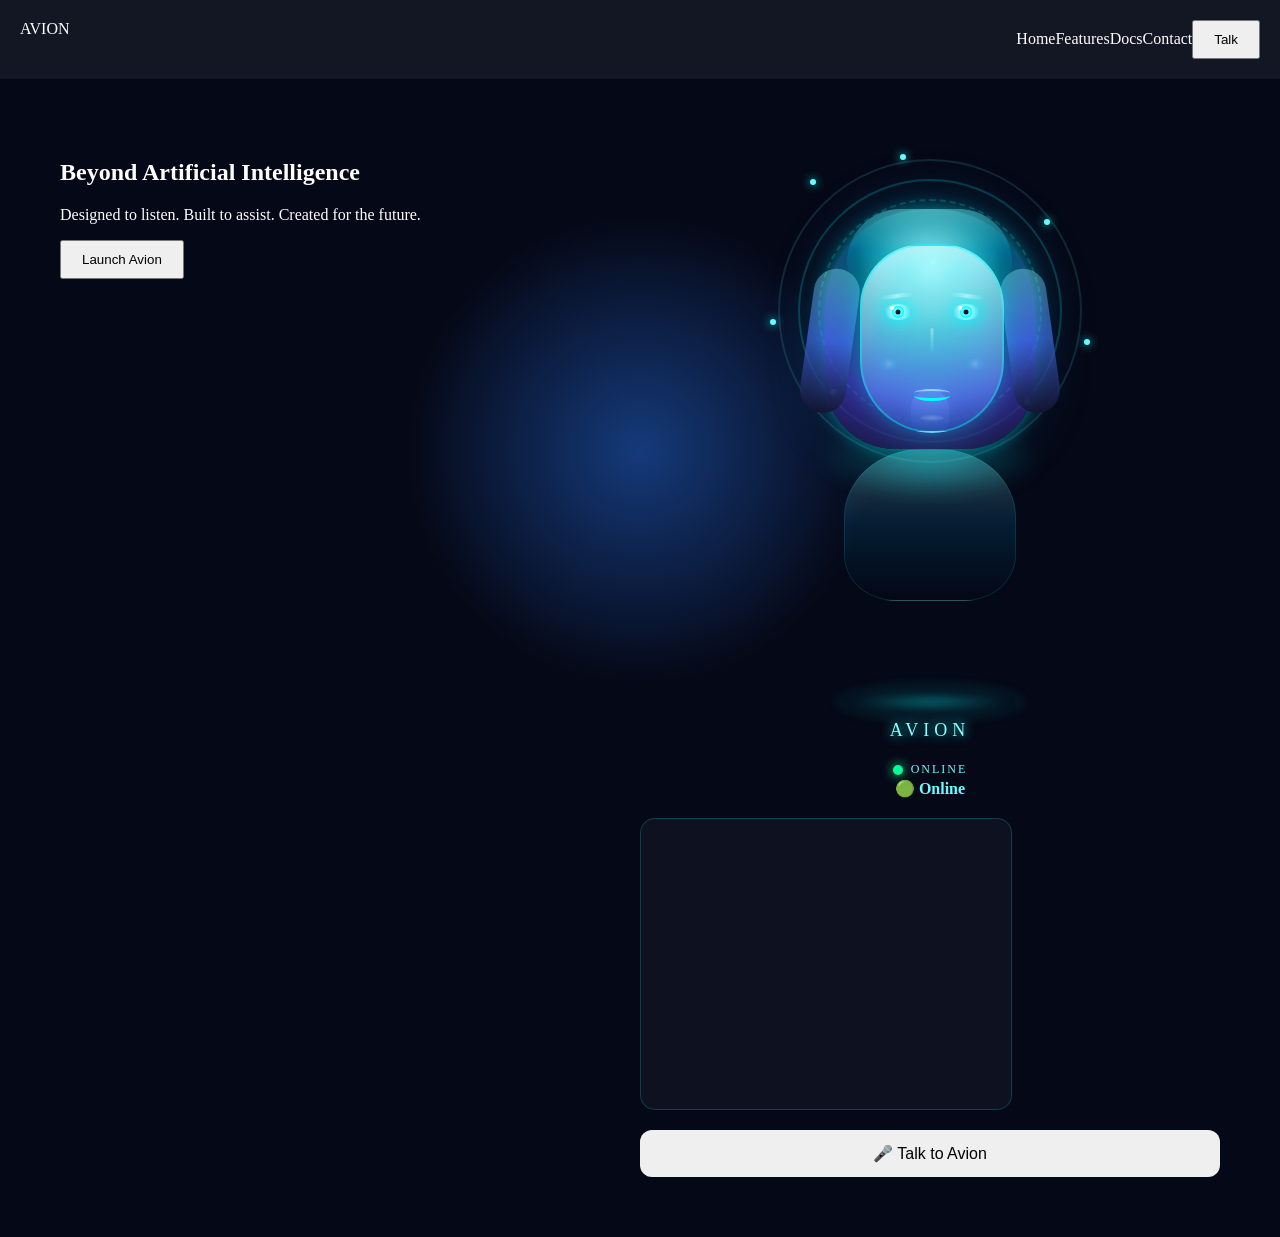
<file: frontend/index.html>
<!doctype html>
<html>

<head>
    <meta charset="utf-8">
    <meta name="viewport" content="width=device-width, initial-scale=1">

    <title>Avion</title>

    <link rel="stylesheet" href="css/style.css">
    <link rel="stylesheet" href="css/avatar.css">
</head>

<body>
    <div class="bg"></div>
    <div class="container">


        <nav>
            <div class='logo'>AVION</div>
            <div class='menu'><a>Home</a><a>Features</a><a>Docs</a><a>Contact</a><button>Talk</button></div>
        </nav>
        <main class='hero'>
            <section>

                <h1>Beyond Artificial Intelligence</h1>

                <p>
                    Designed to listen.
                    Built to assist.
                    Created for the future.
                </p>

                <button class="primary">
                    Launch Avion
                </button>

            </section>
            <aside>
                <div id="avatar-container"></div>

                <div id="status" class="status">
                    🟢 Online
                </div>

                <div id="conversation" class="conversation">

                </div>

                <button id="talkBtn" class="talk-btn">
                    🎤 Talk to Avion
                </button>

            </aside>
        </main>
    </div>

    <script src="js/api.js"></script>
    <script src="js/avatar.js"></script>
    <script src="js/speech.js"></script>
    <script src="js/app.js"></script>

    <script>
        fetch("components/avatar.html")
    .then(r => r.text())
    .then(html => {

        document.getElementById("avatar-container").innerHTML = html;

        if (typeof initAvatar === "function") {
            initAvatar();
        }

    });
    </script>
</body>

</html>
</file>
<file: frontend/css/style.css>
body {
    margin: 0;
    background: #050816;
    color: #fff;
    font-family: Segoe UI
}

.bg {
    position: fixed;
    inset: 0;
    background: radial-gradient(circle, #153a7a, transparent 30%), #050816;

    z-index: -1;
    pointer-events: none;
}

.hero {
    display: grid;
    grid-template-columns: 1fr 1fr;
    padding: 60px
}

.card {
    background: rgba(255, 255, 255, .08);
    padding: 20px;
    border-radius: 20px
}

.avatar {
    width: 220px;
    height: 220px;
    border-radius: 50%;
    margin: auto;
    background: radial-gradient(#00d4ff, #6c63ff, #111)
}

nav {
    display: flex;
    justify-content: space-between;
    padding: 20px;
    background: rgba(255, 255, 255, .06)
}

button {
    padding: 10px 20px
}

.wave {
    height: 8px;
    width: 220px;
    background: #00d4ff
}
.status{
    margin-top:20px;
    color:#66ffff;
    font-weight:bold;
    text-align:center;
}

.conversation{

    margin-top:20px;

    width:340px;
    height:260px;

    overflow-y:auto;

    border:1px solid rgba(0,255,255,.2);

    background:rgba(255,255,255,.04);

    border-radius:15px;

    padding:15px;

}

.msg{

    margin-bottom:12px;

    color:white;

    line-height:1.6;

    font-size:15px;

}

.user{

    color:#00ffd5;

}

.avion{

    color:#87cfff;

}

.talk-btn{

    margin-top:20px;

    width:100%;

    padding:14px;

    cursor:pointer;

    border:none;

    border-radius:12px;

    font-size:16px;

}
</file>
<file: frontend/css/avatar.css>
/* ==========================================================
   AVION Premium Avatar V2.1
   Part 2
========================================================== */

/* --------------------------
   Avatar Root
---------------------------*/

.avion-avatar{

    position:relative;

    width:360px;
    height:620px;

    margin:auto;

    display:flex;
    justify-content:flex-start;
    align-items:center;
    flex-direction:column;

    animation:avatarFloat 5s ease-in-out infinite;

}

/* --------------------------
   Background Glow
---------------------------*/

.avatar-glow{

    position:absolute;

    width:280px;
    height:280px;

    top:35px;

    border-radius:50%;

    background:
        radial-gradient(circle,
        rgba(0,255,255,.25),
        rgba(0,180,255,.10),
        transparent 75%);

    filter:blur(20px);

    animation:glowPulse 4s ease-in-out infinite;

}

/* --------------------------
   Energy Rings
---------------------------*/

.ring{

    position:absolute;

    border-radius:50%;

    border:2px solid rgba(0,255,255,.28);

    pointer-events:none;

}

.ring-1{

    width:260px;
    height:260px;

    top:40px;

    animation:ringRotate 18s linear infinite;

}

.ring-2{

    width:220px;
    height:220px;

    top:60px;

    border-style:dashed;

    animation:ringReverse 12s linear infinite;

}

.ring-3{

    width:300px;
    height:300px;

    top:20px;

    border-color:rgba(100,255,255,.18);

    animation:ringRotate 30s linear infinite;

}

/* --------------------------
   Floating Particles
---------------------------*/

.particles span{

    position:absolute;

    width:6px;
    height:6px;

    border-radius:50%;

    background:#66ffff;

    box-shadow:0 0 10px cyan;

    animation:particleFloat 7s linear infinite;

}

.particles span:nth-child(1){left:60px;top:40px;}
.particles span:nth-child(2){right:60px;top:80px;}
.particles span:nth-child(3){left:20px;top:180px;}
.particles span:nth-child(4){right:20px;top:200px;}
.particles span:nth-child(5){left:150px;top:15px;}
.particles span:nth-child(6){left:80px;top:250px;}
.particles span:nth-child(7){right:80px;top:260px;}
.particles span:nth-child(8){left:180px;top:120px;}

/* --------------------------
   Head
---------------------------*/

.head{

    position:relative;

    width:190px;
    height:260px;

    margin-top:70px;

}

/* --------------------------
   Hair Container
---------------------------*/

.hair{

    position:absolute;

    inset:0;

}

/* --------------------------
   Hair Back
---------------------------*/

.hair-back{

    position:absolute;

    width:210px;
    height:240px;

    left:-10px;

    border-radius:100px 100px 70px 70px;

    background:
        radial-gradient(circle at 50% 20%,
            rgba(140,255,255,.65),
            rgba(0,220,255,.35),
            rgba(90,70,255,.55),
            rgba(20,20,50,.96));

    box-shadow:
        0 0 18px rgba(0,255,255,.45),
        0 0 60px rgba(0,180,255,.18);

}

/* --------------------------
   Left Hair Strand
---------------------------*/

.hair-left{

    position:absolute;

    left:-18px;

    top:60px;

    width:46px;
    height:145px;

    border-radius:40px;

    background:
        linear-gradient(
            180deg,
            rgba(140,255,255,.35),
            rgba(70,120,255,.60),
            rgba(20,20,50,.95)
        );

    transform:rotate(8deg);

}

/* --------------------------
   Right Hair Strand
---------------------------*/

.hair-right{

    position:absolute;

    right:-18px;

    top:60px;

    width:46px;
    height:145px;

    border-radius:40px;

    background:
        linear-gradient(
            180deg,
            rgba(140,255,255,.35),
            rgba(70,120,255,.60),
            rgba(20,20,50,.95)
        );

    transform:rotate(-8deg);

}

/* --------------------------
   Front Hair
---------------------------*/

.hair-front{

    position:absolute;

    width:165px;
    height:80px;

    left:12px;

    top:0;

    border-radius:90px 90px 45px 45px;

    background:
        linear-gradient(
            180deg,
            rgba(120,255,255,.40),
            rgba(0,180,255,.20),
            transparent
        );

}

/* --------------------------
   Hair Highlight
---------------------------*/

.hair-highlight{

    position:absolute;

    width:150px;
    height:55px;

    left:20px;
    top:10px;

    border-radius:50%;

    background:
        radial-gradient(
            ellipse,
            rgba(255,255,255,.40),
            rgba(0,255,255,.15),
            transparent
        );

    filter:blur(8px);

}

/* --------------------------
   Face
---------------------------*/

.face{

    position:absolute;

    top:35px;
    left:25px;

    width:140px;
    height:185px;

    border-radius:72px 72px 82px 82px;

    background:
        linear-gradient(
            180deg,
            rgba(210,255,255,.70),
            rgba(0,180,255,.18)
        );

    backdrop-filter:blur(12px);

    border:2px solid rgba(0,255,255,.40);

    box-shadow:
        0 0 25px rgba(0,255,255,.35);

}

/* --------------------------
   Neck
---------------------------*/

.neck{

    position:absolute;

    width:38px;
    height:48px;

    left:50%;

    transform:translateX(-50%);

    top:250px;

    border-radius:20px;

    background:
        linear-gradient(
            180deg,
            rgba(200,255,255,.45),
            rgba(0,180,255,.18)
        );

}

/* --------------------------
   Shoulders
---------------------------*/

.shoulders{

    position:absolute;

    width:220px;
    height:70px;

    top:285px;

    left:50%;

    transform:translateX(-50%);

    border-radius:50%;

    background:
        radial-gradient(
            ellipse,
            rgba(0,255,255,.28),
            transparent 75%
        );

    filter:blur(10px);

}

/* --------------------------
   Animations
---------------------------*/

@keyframes avatarFloat{

    50%{

        transform:translateY(-8px);

    }

}

@keyframes glowPulse{

    50%{

        transform:scale(1.08);

        opacity:.9;

    }

}

@keyframes ringRotate{

    from{

        transform:rotate(0deg);

    }

    to{

        transform:rotate(360deg);

    }

}

@keyframes ringReverse{

    from{

        transform:rotate(360deg);

    }

    to{

        transform:rotate(0deg);

    }

}

@keyframes particleFloat{

    0%{

        transform:translateY(0);

        opacity:0;

    }

    50%{

        opacity:1;

    }

    100%{

        transform:translateY(-70px);

        opacity:0;

    }

}
/* ==========================================================
   AVION Premium Avatar V2.1
   Part 3
   Face Details
==========================================================*/

/* ==========================
   Forehead Glow
==========================*/

.forehead-glow{

    position:absolute;

    width:70px;
    height:28px;

    left:50%;
    top:12px;

    transform:translateX(-50%);

    border-radius:50%;

    background:
        radial-gradient(
            ellipse,
            rgba(255,255,255,.45),
            rgba(0,255,255,.18),
            transparent
        );

    filter:blur(8px);

}

/* ==========================
   Eyes
==========================*/

.eyes{

    position:absolute;

    top:58px;

    width:100%;

}

.eye{

    position:absolute;

    width:28px;
    height:16px;

    border-radius:50%;

    background:
        radial-gradient(
            circle,
            rgba(255,255,255,.9),
            rgba(120,255,255,.8),
            rgba(0,180,255,.45)
        );

    overflow:hidden;

    box-shadow:
        0 0 15px cyan,
        0 0 35px rgba(0,255,255,.35);

    animation:blink 6s infinite;

}

.left-eye{

    left:22px;

}

.right-eye{

    right:22px;

}

/* ==========================
   Iris
==========================*/

.iris{

    position:absolute;

    left:50%;
    top:50%;

    transform:translate(-50%,-50%);

    width:12px;
    height:12px;

    border-radius:50%;

    background:
        radial-gradient(
            circle,
            #dfffff,
            #00ffff 65%,
            #0077ff
        );

}

/* ==========================
   Pupil
==========================*/

.pupil{

    position:absolute;

    left:50%;
    top:50%;

    transform:translate(-50%,-50%);

    width:5px;
    height:5px;

    border-radius:50%;

    background:#001122;

}

/* ==========================
   Eye Reflection
==========================*/

.eye-light{

    position:absolute;

    width:4px;
    height:4px;

    top:2px;
    left:6px;

    border-radius:50%;

    background:white;

    box-shadow:0 0 8px white;

}

/* ==========================
   Eyebrows
==========================*/

.eyebrow{

    position:absolute;

    width:34px;
    height:4px;

    background:
        linear-gradient(
            90deg,
            rgba(0,255,255,.1),
            rgba(255,255,255,.45),
            rgba(0,255,255,.1)
        );

    border-radius:10px;

}

.left-brow{

    left:18px;
    top:48px;

    transform:rotate(-8deg);

}

.right-brow{

    right:18px;
    top:48px;

    transform:rotate(8deg);

}

/* ==========================
   Nose
==========================*/

.nose{

    position:absolute;

    left:50%;
    top:82px;

    transform:translateX(-50%);

    width:3px;
    height:24px;

    border-radius:5px;

    background:
        linear-gradient(
            180deg,
            rgba(255,255,255,.35),
            rgba(0,255,255,.15)
        );

}

/* ==========================
   Cheeks
==========================*/

.cheek{

    position:absolute;

    width:18px;
    height:12px;

    border-radius:50%;

    background:
        radial-gradient(
            circle,
            rgba(255,255,255,.18),
            rgba(0,255,255,.08),
            transparent
        );

}

.left-cheek{

    left:18px;
    top:112px;

}

.right-cheek{

    right:18px;
    top:112px;

}

/* ==========================
   Mouth
==========================*/

.mouth{

    position:absolute;

    left:50%;
    bottom:30px;

    transform:translateX(-50%);

    width:36px;
    height:12px;

}

.upper-lip{

    position:absolute;

    width:36px;
    height:6px;

    border-top:2px solid rgba(180,255,255,.6);

    border-radius:50%;

}

.lower-lip{

    position:absolute;

    bottom:0;

    width:36px;
    height:8px;

    border-bottom:3px solid cyan;

    border-radius:50%;

}

/* Speaking */

.avion-avatar.speaking .lower-lip{

    animation:lipTalk .18s infinite alternate;

}

/* ==========================
   Chin
==========================*/

.chin{

    position:absolute;

    bottom:10px;

    left:50%;

    transform:translateX(-50%);

    width:24px;
    height:6px;

    border-radius:50%;

    background:
        radial-gradient(
            ellipse,
            rgba(255,255,255,.22),
            transparent
        );

}

/* ==========================
   Torso
==========================*/

.torso{

    position:absolute;

    top:310px;

    left:50%;

    transform:translateX(-50%);

    width:170px;
    height:150px;

    border-radius:45% 45% 30% 30%;

    background:
        linear-gradient(
            180deg,
            rgba(200,255,255,.22),
            rgba(0,180,255,.12),
            transparent
        );

    border:1px solid rgba(0,255,255,.12);

    backdrop-filter:blur(10px);

}

/* ==========================
   Projection Base
==========================*/

.projection-base{

    position:absolute;

    bottom:48px;

    width:170px;
    height:18px;

    border-radius:50%;

    background:
        radial-gradient(
            ellipse,
            rgba(0,255,255,.45),
            transparent 75%
        );

    filter:blur(5px);

}

.projection-light{

    position:absolute;

    inset:-8px;

    border-radius:50%;

    border:2px solid rgba(0,255,255,.28);

}

/* ==========================
   Name
==========================*/

.avatar-name{

    position:absolute;

    bottom:18px;

    font-size:18px;

    letter-spacing:5px;

    color:#88ffff;

    text-shadow:
        0 0 12px cyan;

}

/* ==========================
   Status
==========================*/

.avatar-status{

    position:absolute;

    bottom:-18px;

    display:flex;

    align-items:center;

    gap:8px;

    font-size:12px;

    letter-spacing:2px;

    color:#66ffff;

}

.status-dot{

    width:10px;
    height:10px;

    border-radius:50%;

    background:#00ff99;

    box-shadow:
        0 0 12px #00ff99;

}

/* ==========================
   Animations
==========================*/

@keyframes blink{

    0%,95%,100%{

        transform:scaleY(1);

    }

    97%{

        transform:scaleY(.08);

    }

}

@keyframes lipTalk{

    from{

        transform:scaleY(1);

    }

    to{

        transform:scaleY(2.2);

    }

}
/* ==========================================================
   AVION Premium Avatar V2.1
   Part 4 - Cinematic Animations
==========================================================*/

/* ==========================
   Whole Avatar Floating
==========================*/

.avion-avatar{

    animation:
        avatarFloat 5s ease-in-out infinite,
        avatarGlow 4s ease-in-out infinite;

}

/* ==========================
   Head Breathing
==========================*/

.head{

    transform-origin:center bottom;

    animation:headBreath 5s ease-in-out infinite;

}

/* ==========================
   Hair Floating
==========================*/

.hair{

    animation:hairFlow 4s ease-in-out infinite;

}

.hair-left{

    transform-origin:top center;

    animation:leftHair 3.8s ease-in-out infinite;

}

.hair-right{

    transform-origin:top center;

    animation:rightHair 3.8s ease-in-out infinite;

}

/* ==========================
   Hair Highlight
==========================*/

.hair-highlight{

    animation:hairShine 3s linear infinite;

}

/* ==========================
   Face Glass Shimmer
==========================*/

.face{

    overflow:hidden;

}

.face::after{

    content:"";

    position:absolute;

    top:-40%;

    left:-60%;

    width:70%;

    height:180%;

    background:

        linear-gradient(
            90deg,
            transparent,
            rgba(255,255,255,.18),
            transparent
        );

    transform:rotate(18deg);

    animation:glassSweep 5s linear infinite;

}

/* ==========================
   Energy Rings
==========================*/

.ring{

    opacity:.7;

}

.ring-1{

    animation:
        ringRotate 16s linear infinite,
        ringPulse 3s ease-in-out infinite;

}

.ring-2{

    animation:
        ringReverse 12s linear infinite,
        ringPulse 2.5s ease-in-out infinite;

}

.ring-3{

    animation:
        ringRotate 28s linear infinite,
        ringPulse 4s ease-in-out infinite;

}

/* ==========================
   Projection Base
==========================*/

.projection-base{

    animation:basePulse 2.2s ease-in-out infinite;

}

/* ==========================
   Torso
==========================*/

.torso{

    animation:torsoGlow 4s ease-in-out infinite;

}

/* ==========================
   Avatar Glow
==========================*/

.avatar-glow{

    animation:glowPulse 4s ease-in-out infinite;

}

/* ==========================
   Listening State
==========================*/

.avion-avatar.listening{

    filter:

        drop-shadow(0 0 18px cyan)

        drop-shadow(0 0 35px #00ffff);

}

.avion-avatar.listening .avatar-glow{

    animation:listenGlow .8s ease-in-out infinite;

}

/* ==========================
   Speaking State
==========================*/

.avion-avatar.speaking .avatar-glow{

    animation:speakingGlow .35s linear infinite;

}

.avion-avatar.speaking .ring{

    border-color:

        rgba(120,255,255,.7);

}

/* ==========================
   Thinking State
==========================*/

.avion-avatar.thinking{

    filter:hue-rotate(25deg);

}

.avion-avatar.thinking .ring{

    animation-duration:5s;

}

/* ==========================
   Particles
==========================*/

.particles span{

    animation:

        particleFloat 6s linear infinite,

        particleBlink 2s ease-in-out infinite;

}

.particles span:nth-child(2){animation-delay:.5s;}
.particles span:nth-child(3){animation-delay:1s;}
.particles span:nth-child(4){animation-delay:1.5s;}
.particles span:nth-child(5){animation-delay:2s;}
.particles span:nth-child(6){animation-delay:2.5s;}
.particles span:nth-child(7){animation-delay:3s;}
.particles span:nth-child(8){animation-delay:3.5s;}

/* ==========================
   Keyframes
==========================*/

@keyframes avatarGlow{

    50%{

        filter:

            drop-shadow(0 0 12px cyan)

            drop-shadow(0 0 30px rgba(0,255,255,.45));

    }

}

@keyframes headBreath{

    50%{

        transform:

            translateY(-4px)

            scale(1.01);

    }

}

@keyframes hairFlow{

    50%{

        transform:

            translateY(-2px);

    }

}

@keyframes leftHair{

    50%{

        transform:

            rotate(6deg);

    }

}

@keyframes rightHair{

    50%{

        transform:

            rotate(-6deg);

    }

}

@keyframes hairShine{

    from{

        filter:brightness(1);

    }

    50%{

        filter:

            brightness(1.35)

            drop-shadow(0 0 10px cyan);

    }

    to{

        filter:brightness(1);

    }

}

@keyframes glassSweep{

    from{

        left:-70%;

    }

    to{

        left:160%;

    }

}

@keyframes ringPulse{

    50%{

        transform:scale(1.03);

        opacity:1;

    }

}

@keyframes basePulse{

    50%{

        transform:scaleX(1.08);

        opacity:.9;

    }

}

@keyframes torsoGlow{

    50%{

        box-shadow:

            0 0 30px rgba(0,255,255,.18);

    }

}

@keyframes speakingGlow{

    50%{

        filter:

            brightness(1.45);

    }

}

@keyframes listenGlow{

    50%{

        transform:scale(1.08);

    }

}

@keyframes particleBlink{

    50%{

        opacity:.2;

    }

}
</file>
